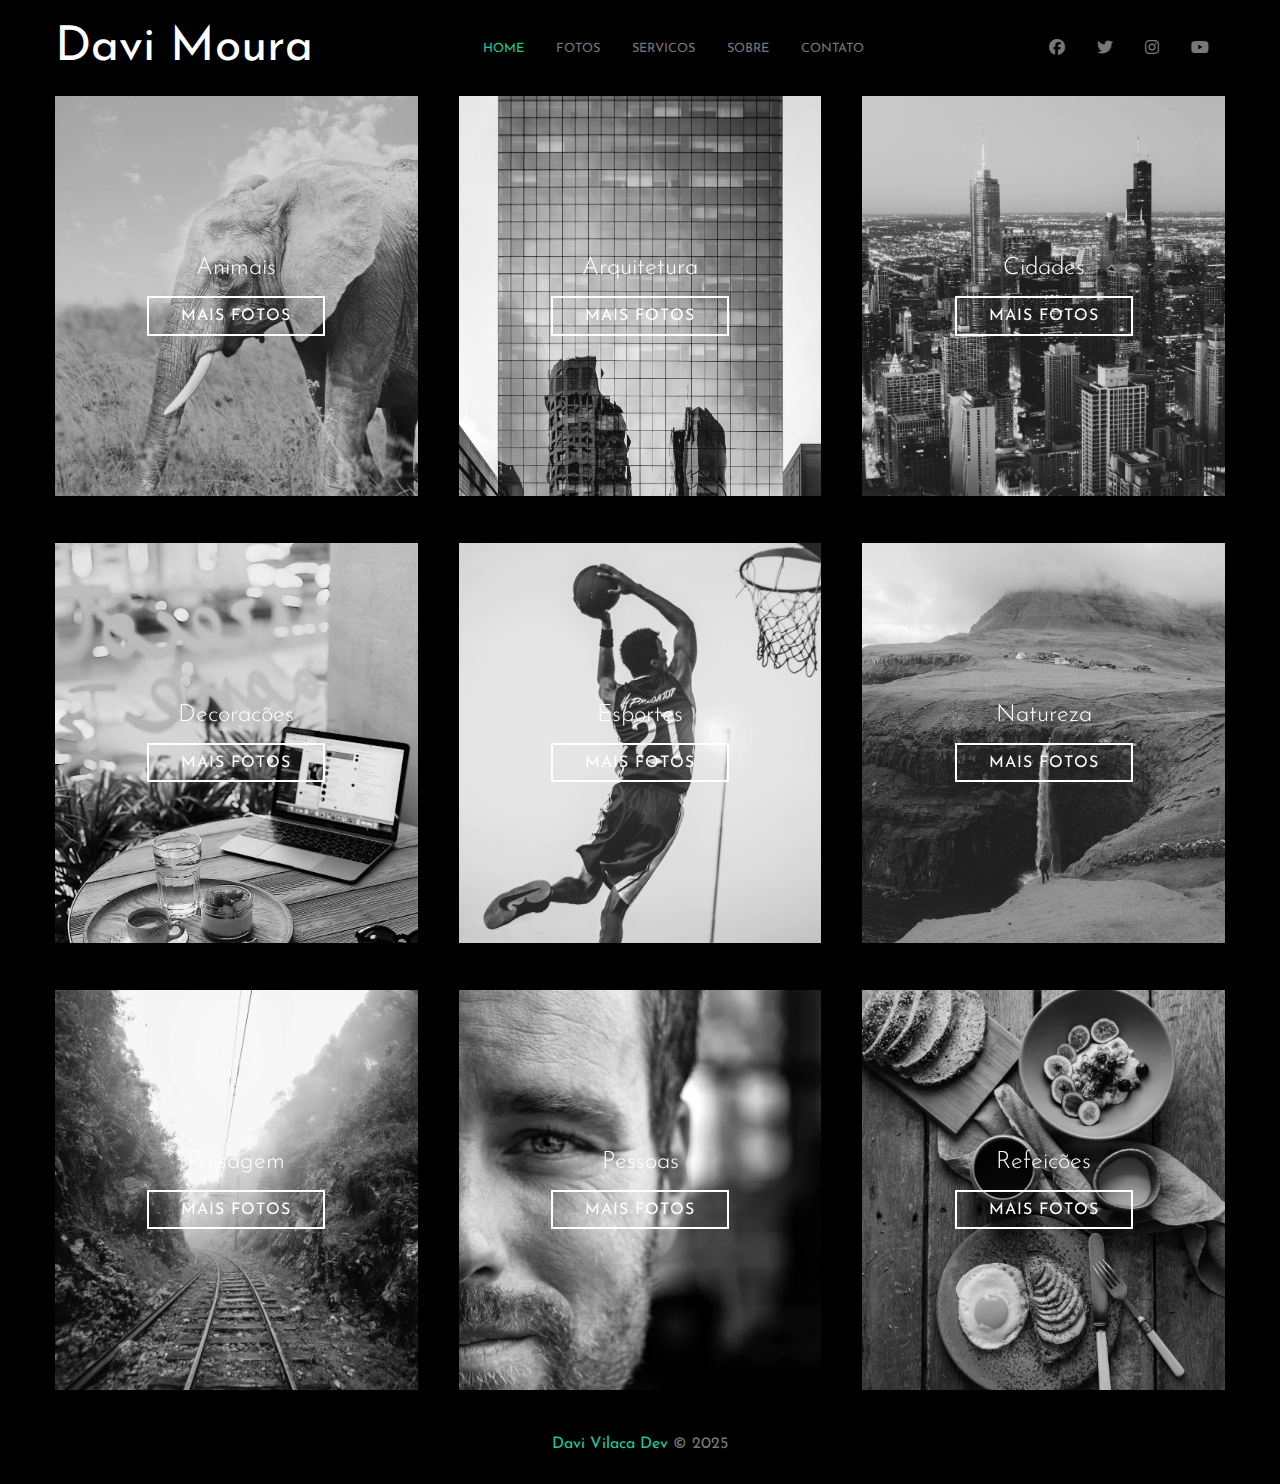
<file: app/index.html>
<!DOCTYPE html>
<html lang="en">
<head>
    <meta charset="UTF-8">
    <meta name="viewport" content="width=device-width, initial-scale=1.0">
    <title>Star Galery</title>
    <!-- Google Fonts -->
    <link rel="preconnect" href="https://fonts.googleapis.com">
    <link rel="preconnect" href="https://fonts.gstatic.com" crossorigin>
    <link href="https://fonts.googleapis.com/css2?family=Josefin+Sans:ital,wght@0,100..700;1,100..700&display=swap" rel="stylesheet">
    <!-- Font Awesome -->
    <link rel="stylesheet" href="https://cdnjs.cloudflare.com/ajax/libs/font-awesome/6.7.2/css/all.min.css">
    <!-- Estilo da aplicacao -->
    <link rel="stylesheet" href="css/styles.css">
</head>
<body>
    <header class="header">
        <a href="#" class="header-brand">Davi Moura</a>
        <nav class="header-navbar">
            <ul>
                <li>
                    <a href="#" class="active">Home</a>
                </li>
                <li>
                    <a href="#">Fotos</a>
                </li>
                <li>
                    <a href="#">Servicos</a>
                </li>
                <li>
                    <a href="#">Sobre</a>
                </li>
                <li>
                    <a href="#">Contato</a>
                </li>
            </ul>
        </nav>
        <div class="header-social-media">
            <ul>
                <li>
                    <a href="#">
                        <i class="fab fa-facebook"></i>
                    </a>
                </li>
                <li>
                    <a href="#">
                        <i class="fab fa-twitter"></i>
                    </a>
                </li>
                <li>
                    <a href="#">
                        <i class="fab fa-instagram"></i>
                    </a>
                </li>
                <li>
                    <a href="#">
                        <i class="fab fa-youtube"></i>
                    </a>
                </li>
            </ul>
        </div>
    </header>
    <main>
        <div class="gallery">
        <div class="gallery-card" id="card-1">
            <h2 class="gallery-card-title"> Animais</h2>
            <a href="#" class="gallery-card-btn">Mais fotos</a>
        </div>
        <div class="gallery-card" id="card-2">
            <h2 class="gallery-card-title"> Arquitetura</h2>
            <a href="#" class="gallery-card-btn">Mais fotos</a>
        </div>
        <div class="gallery-card" id="card-3">
            <h2 class="gallery-card-title"> Cidades</h2>
            <a href="#" class="gallery-card-btn">Mais fotos</a>
        </div>
        <div class="gallery-card" id="card-4">
            <h2 class="gallery-card-title"> Decoracões</h2>
            <a href="#" class="gallery-card-btn">Mais fotos</a>
        </div>
        <div class="gallery-card" id="card-5">
            <h2 class="gallery-card-title"> Esportes</h2>
            <a href="#" class="gallery-card-btn">Mais fotos</a>
        </div>
        <div class="gallery-card" id="card-6">
            <h2 class="gallery-card-title"> Natureza</h2>
            <a href="#" class="gallery-card-btn">Mais fotos</a>
        </div>
        <div class="gallery-card" id="card-7">
            <h2 class="gallery-card-title"> Paisagem</h2>
            <a href="#" class="gallery-card-btn">Mais fotos</a>
        </div>
        <div class="gallery-card" id="card-8">
            <h2 class="gallery-card-title"> Pessoas</h2>
            <a href="#" class="gallery-card-btn">Mais fotos</a>
        </div>
        <div class="gallery-card" id="card-9">
            <h2 class="gallery-card-title"> Refeicões</h2>
            <a href="#" class="gallery-card-btn">Mais fotos</a>
        </div>
    </div>
    <footer>
        <p><span>Davi Vilaca Dev </span>&copy; 2025</p>
    </footer>
    </main>
</body>
</html>
</file>
<file: app/css/styles.css>
* {
  font-family: "Josefin Sans";
  padding: 0;
  margin: 0;
  box-sizing: border-box;
}

body {
  background-color: #000;
  color: #777;
}
body a {
  color: #777;
  text-decoration: none;
  transition: 0.4s;
}
body ul {
  list-style: none;
}

.header {
  display: flex;
  justify-content: space-between;
  max-width: 1170px;
  padding: 1.5rem 0;
  margin: 0 auto;
}
@media (max-width: 452px) {
  .header {
    padding: 1.1rem;
  }
}
.header-brand {
  color: #FFF;
  font-size: 3rem;
}
.header-navbar ul {
  height: 100%;
  display: flex;
  align-items: center;
  justify-content: center;
}
@media (max-width: 452px) {
  .header-navbar ul {
    display: none;
  }
}
.header-navbar ul li {
  margin: 0 1rem;
  text-transform: uppercase;
  font-size: 0.8rem;
}
.header-navbar ul li .active {
  color: #20C997;
}
.header-navbar ul li a:hover {
  color: #20C997;
}
.header-social-media ul {
  display: flex;
  align-items: center;
  justify-content: center;
  height: 100%;
}
@media (max-width: 452px) {
  .header-social-media ul {
    display: none;
  }
}
.header-social-media ul li {
  margin: 0 1rem;
}
.header-social-media ul li a:hover {
  color: #FFF;
}

.gallery {
  display: flex;
  align-items: center;
  justify-content: center;
  max-width: 1170px;
  padding: 1.5rem 0;
  margin: 0 auto;
  flex-wrap: wrap;
  justify-content: space-between;
  padding: 0;
}
@media (max-width: 452px) {
  .gallery {
    flex-direction: column;
  }
}
.gallery-card {
  width: 31%;
  height: 400px;
  margin-bottom: 4%;
  display: flex;
  align-items: center;
  justify-content: center;
  flex-direction: column;
  color: #FFF;
}
@media (max-width: 452px) {
  .gallery-card {
    width: 90%;
    margin-bottom: 6%;
  }
}
.gallery-card-title {
  font-size: 2-rem;
  font-weight: 300;
  margin-bottom: 1rem;
}
.gallery-card-btn {
  padding: 0.6rem 2rem;
  border: 2px solid #FFF;
  color: #FFF;
  font-weight: 400;
  text-transform: uppercase;
  letter-spacing: 1px;
}
.gallery-card-btn:hover {
  background-color: #FFF;
  color: #000;
}
.gallery #card-1 {
  background-image: url("../img/animais.jpg");
  background-size: 100%;
  background-position: center;
  background-repeat: no-repeat;
  filter: grayscale(100%);
  transition: 0.6s;
}
.gallery #card-1:hover {
  background-size: 110%;
  filter: grayscale(0%);
  background-image: linear-gradient(rgba(0, 0, 0, 0.5), rgba(0, 0, 0, 0.5)), url("../img/animais.jpg");
}
.gallery #card-2 {
  background-image: url("../img/arquitetura.jpg");
  background-size: 100%;
  background-position: center;
  background-repeat: no-repeat;
  filter: grayscale(100%);
  transition: 0.6s;
}
.gallery #card-2:hover {
  background-size: 110%;
  filter: grayscale(0%);
  background-image: linear-gradient(rgba(0, 0, 0, 0.5), rgba(0, 0, 0, 0.5)), url("../img/arquitetura.jpg");
}
.gallery #card-3 {
  background-image: url("../img/cidade.jpg");
  background-size: 100%;
  background-position: center;
  background-repeat: no-repeat;
  filter: grayscale(100%);
  transition: 0.6s;
}
.gallery #card-3:hover {
  background-size: 110%;
  filter: grayscale(0%);
  background-image: linear-gradient(rgba(0, 0, 0, 0.5), rgba(0, 0, 0, 0.5)), url("../img/cidade.jpg");
}
.gallery #card-4 {
  background-image: url("../img/decoracao.jpg");
  background-size: 100%;
  background-position: center;
  background-repeat: no-repeat;
  filter: grayscale(100%);
  transition: 0.6s;
}
.gallery #card-4:hover {
  background-size: 110%;
  filter: grayscale(0%);
  background-image: linear-gradient(rgba(0, 0, 0, 0.5), rgba(0, 0, 0, 0.5)), url("../img/decoracao.jpg");
}
.gallery #card-5 {
  background-image: url("../img/esportes.jpg");
  background-size: 100%;
  background-position: center;
  background-repeat: no-repeat;
  filter: grayscale(100%);
  transition: 0.6s;
}
.gallery #card-5:hover {
  background-size: 110%;
  filter: grayscale(0%);
  background-image: linear-gradient(rgba(0, 0, 0, 0.5), rgba(0, 0, 0, 0.5)), url("../img/esportes.jpg");
}
.gallery #card-6 {
  background-image: url("../img/natureza.jpg");
  background-size: 100%;
  background-position: center;
  background-repeat: no-repeat;
  filter: grayscale(100%);
  transition: 0.6s;
}
.gallery #card-6:hover {
  background-size: 110%;
  filter: grayscale(0%);
  background-image: linear-gradient(rgba(0, 0, 0, 0.5), rgba(0, 0, 0, 0.5)), url("../img/natureza.jpg");
}
.gallery #card-7 {
  background-image: url("../img/paisagem.jpg");
  background-size: 100%;
  background-position: center;
  background-repeat: no-repeat;
  filter: grayscale(100%);
  transition: 0.6s;
}
.gallery #card-7:hover {
  background-size: 110%;
  filter: grayscale(0%);
  background-image: linear-gradient(rgba(0, 0, 0, 0.5), rgba(0, 0, 0, 0.5)), url("../img/paisagem.jpg");
}
.gallery #card-8 {
  background-image: url("../img/pessoas.jpg");
  background-size: 100%;
  background-position: center;
  background-repeat: no-repeat;
  filter: grayscale(100%);
  transition: 0.6s;
}
.gallery #card-8:hover {
  background-size: 110%;
  filter: grayscale(0%);
  background-image: linear-gradient(rgba(0, 0, 0, 0.5), rgba(0, 0, 0, 0.5)), url("../img/pessoas.jpg");
}
.gallery #card-9 {
  background-image: url("../img/refeicoes.jpg");
  background-size: 100%;
  background-position: center;
  background-repeat: no-repeat;
  filter: grayscale(100%);
  transition: 0.6s;
}
.gallery #card-9:hover {
  background-size: 110%;
  filter: grayscale(0%);
  background-image: linear-gradient(rgba(0, 0, 0, 0.5), rgba(0, 0, 0, 0.5)), url("../img/refeicoes.jpg");
}

footer {
  text-align: center;
  padding-bottom: 2rem;
}
footer span {
  font-weight: 400;
  color: #20C997;
}

/*# sourceMappingURL=styles.css.map */
</file>
